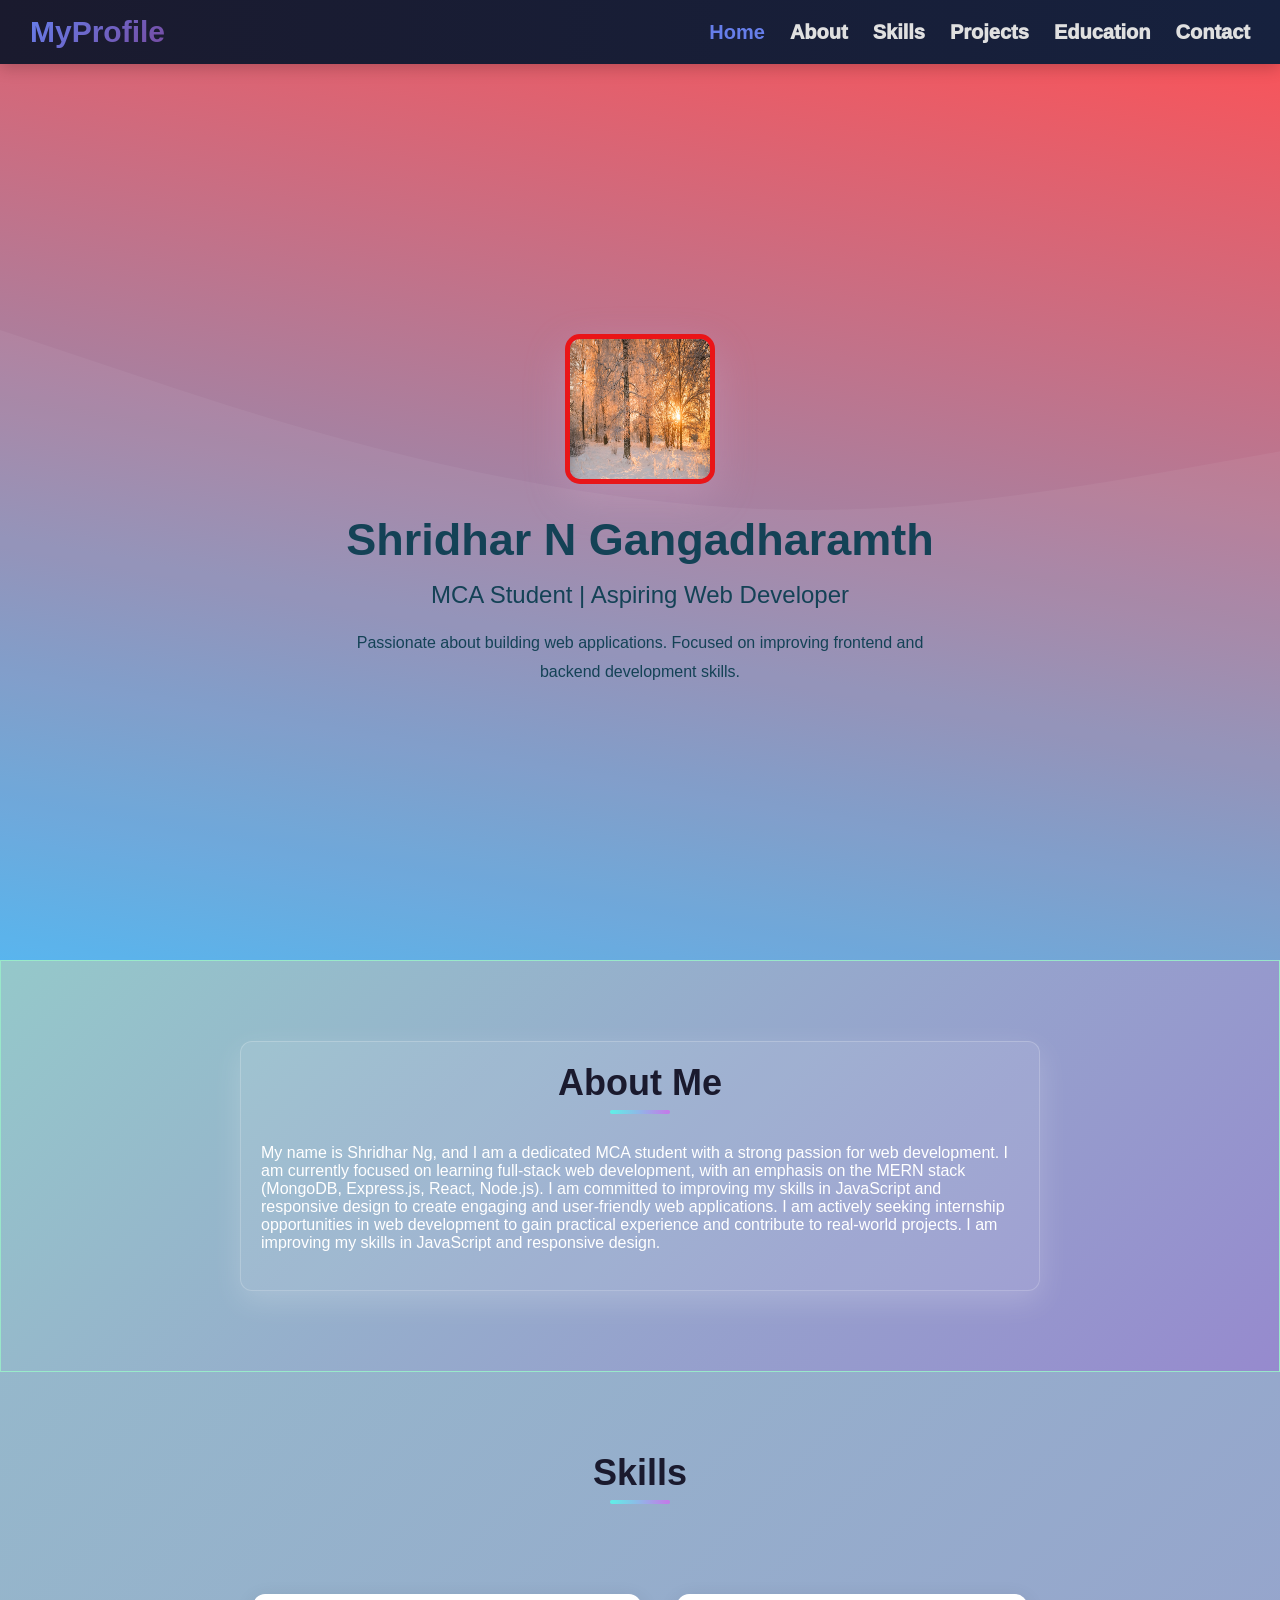
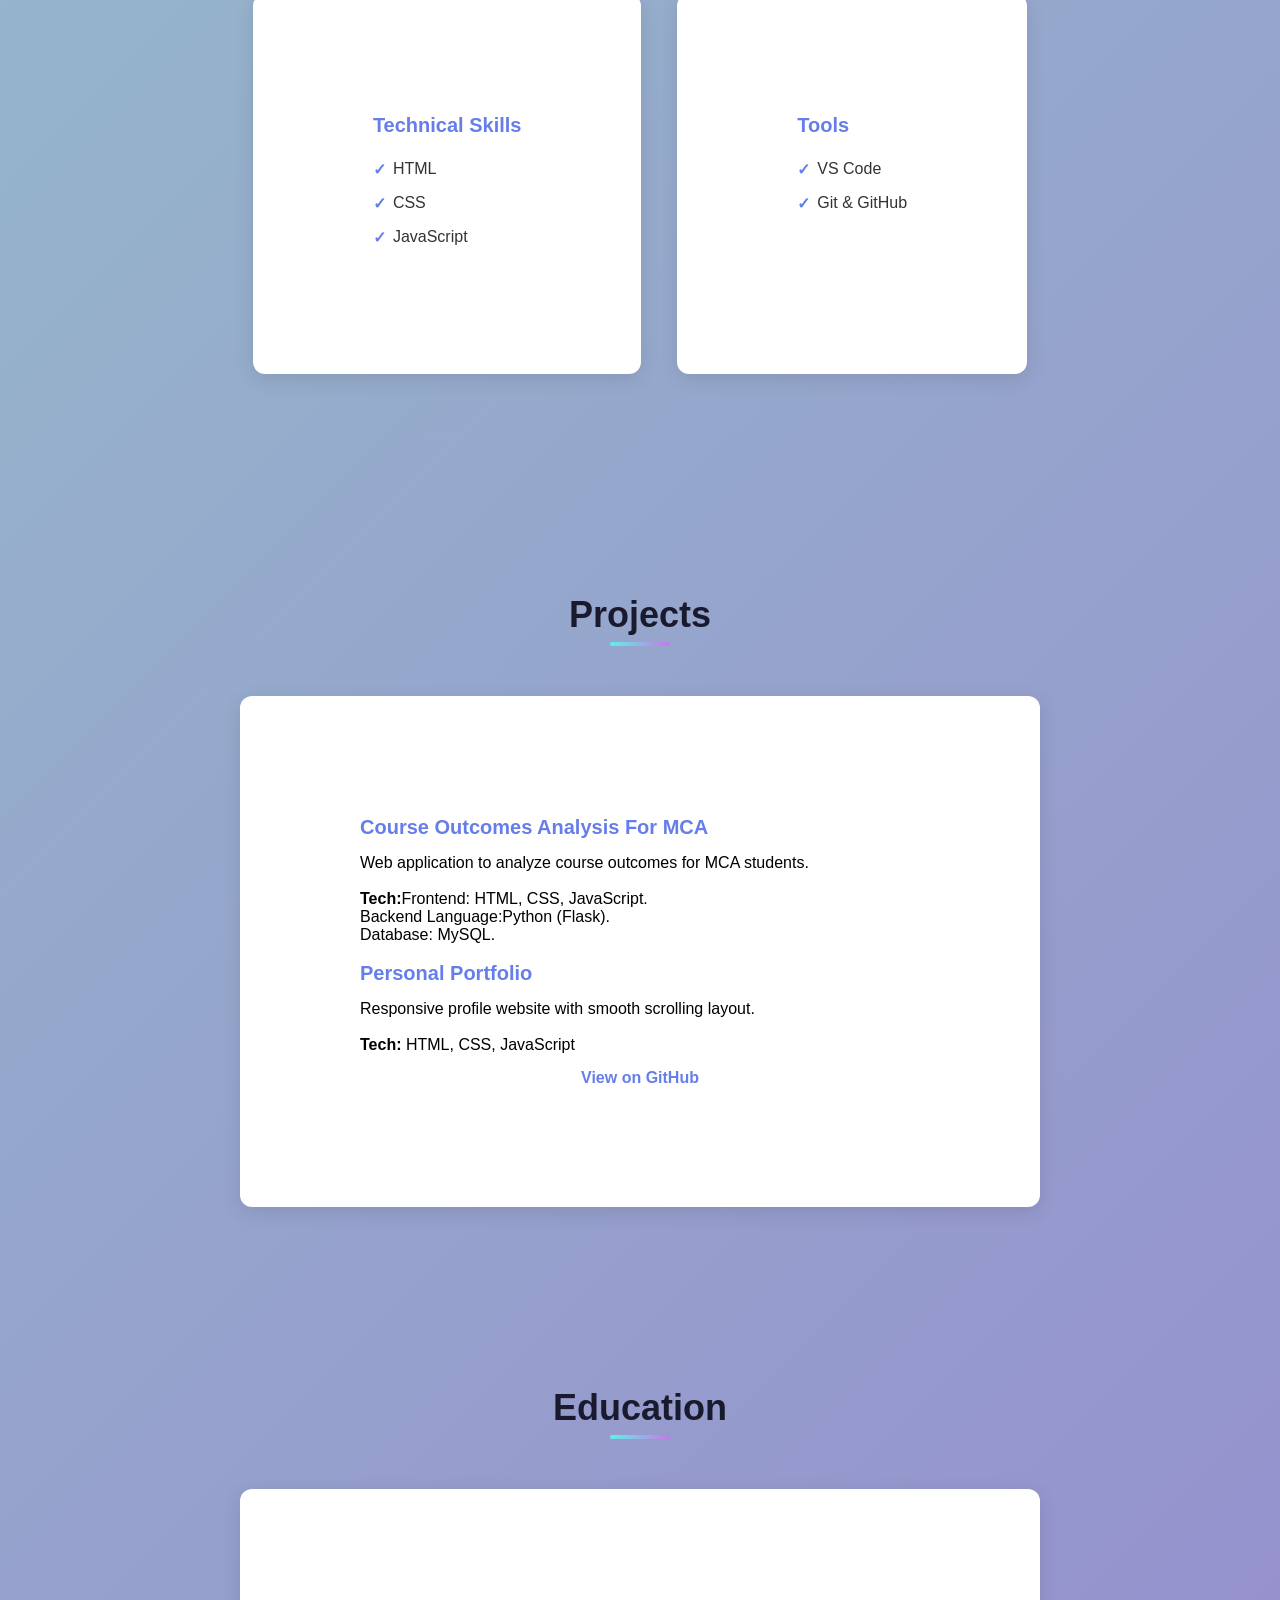
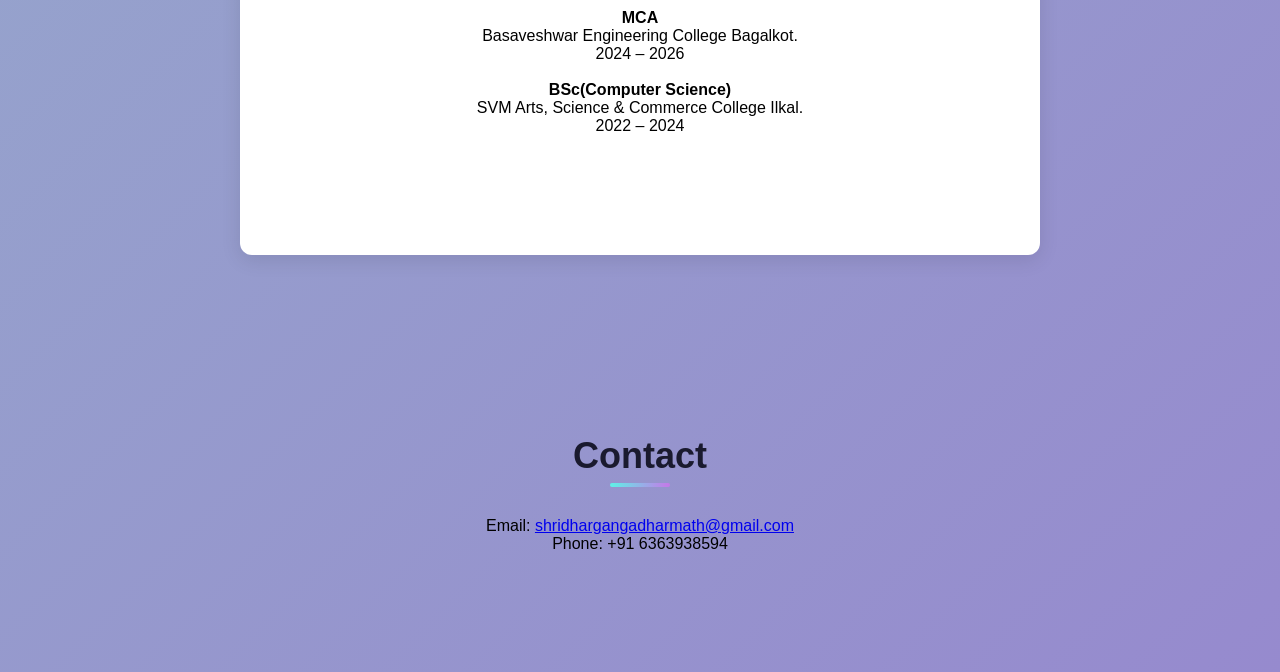
<file: index.html>
<!DOCTYPE html>
<html lang="en">
<head>
    <meta charset="UTF-8">
    <meta name="viewport" content="width=device-width, initial-scale=1.0">
    <title>Personal Profile</title>
    <link rel="stylesheet" href="css/profile_styles.css">
</head>
<body>

    <!-- NAVIGATION -->
    <nav>
        <h3 class="logo">MyProfile</h3>
        <ul>
            <li><a href="#hero">Home</a></li>
            <li><a href="#about">About</a></li>
            <li><a href="#skills">Skills</a></li>
            <li><a href="#projects">Projects</a></li>
            <li><a href="#education">Education</a></li>
            <li><a href="#contact">Contact</a></li>
        </ul>
    </nav>

    <!-- HERO MODULE -->
    <header id="hero" class="hero">
        <img src="20251221_OHR.SwedenSolstice_EN-IN7550918752_UHD_bing.jpg" alt="Profile Photo">
        <h1>Shridhar N Gangadharamth</h1>
        <h2>MCA Student | Aspiring Web Developer</h2>
        <p>
            Passionate about building  web applications.
            Focused on improving frontend and backend development skills.
        </p>
    </header>

    <!-- ABOUT -->
    <section id="about">
        <div class="about-container">
        <h2>About Me</h2>
        <p class="about-p">
            My name is Shridhar Ng, and I am a dedicated MCA student with a strong passion for web development. I am currently focused on learning full-stack web development, with an emphasis on the MERN stack (MongoDB, Express.js, React, Node.js). I am committed to improving my skills in JavaScript and responsive design to create engaging and user-friendly web applications. I am actively seeking internship opportunities in web development to gain practical experience and contribute to real-world projects.
           
            I am improving my skills in JavaScript and responsive design.<br>
        <br>
            

        </p>
    </div>
    </section>

    <!-- SKILLS -->
    <section id="skills">
        <h2>Skills</h2>

        <div class="skills-container">
            <div class="card">
                <h3>Technical Skills</h3>
                <ul>
                    <li>HTML</li>
                    <li>CSS</li>
                    <li>JavaScript</li>
                </ul>
            </div>

            <div class="card">
                <h3>Tools</h3>
                <ul>
                    <li>VS Code</li>
                    <li>Git & GitHub</li>
                </ul>
            </div>
        </div>
    </section>

    <!-- PROJECTS -->
    <section id="projects">
        <h2>Projects</h2>

        <div class="card">
            <h3>Course Outcomes Analysis For MCA</h3>
            <div class="card-p">
            <p>Web application to analyze course outcomes for MCA students.</p><br>
            <p><strong>Tech:</strong>Frontend: HTML, CSS, JavaScript.<br>Backend Language:Python (Flask).<br>Database: MySQL.</p><br>
            <h3>Personal Portfolio</h3>
            <p>Responsive profile website with smooth scrolling layout.</p><br>
            <p><strong>Tech:</strong> HTML, CSS, JavaScript</p>
            </div>
            <a href="https://github.com/shridhargangadharmath" target="_blank">
                View on GitHub
            </a>
        </div>
    </section>

    <!-- EDUCATION -->
    <section id="education">
        <h2>Education</h2>
        <div class="card">
             <p><strong>MCA</strong></p>
            <p>Basaveshwar Engineering College Bagalkot.</p>
            <p>2024 – 2026</p><br>
            <p><strong>BSc(Computer Science)</strong></p>
            <p>SVM Arts, Science & Commerce College Ilkal.</p>
            <p>2022 – 2024</p>
        </div>  
    </section>

    <!-- CONTACT -->
    <section id="contact">
        <h2>Contact</h2>
 
        <p>Email: <a href="mailto:shridhargangadharmath">shridhargangadharmath@gmail.com</a></p>
        <p>Phone: +91 6363938594</p>

    

        <p id="error"></p>
    </section>

    <script src="js/profile.js"></script>
</body>
</html>
</file>
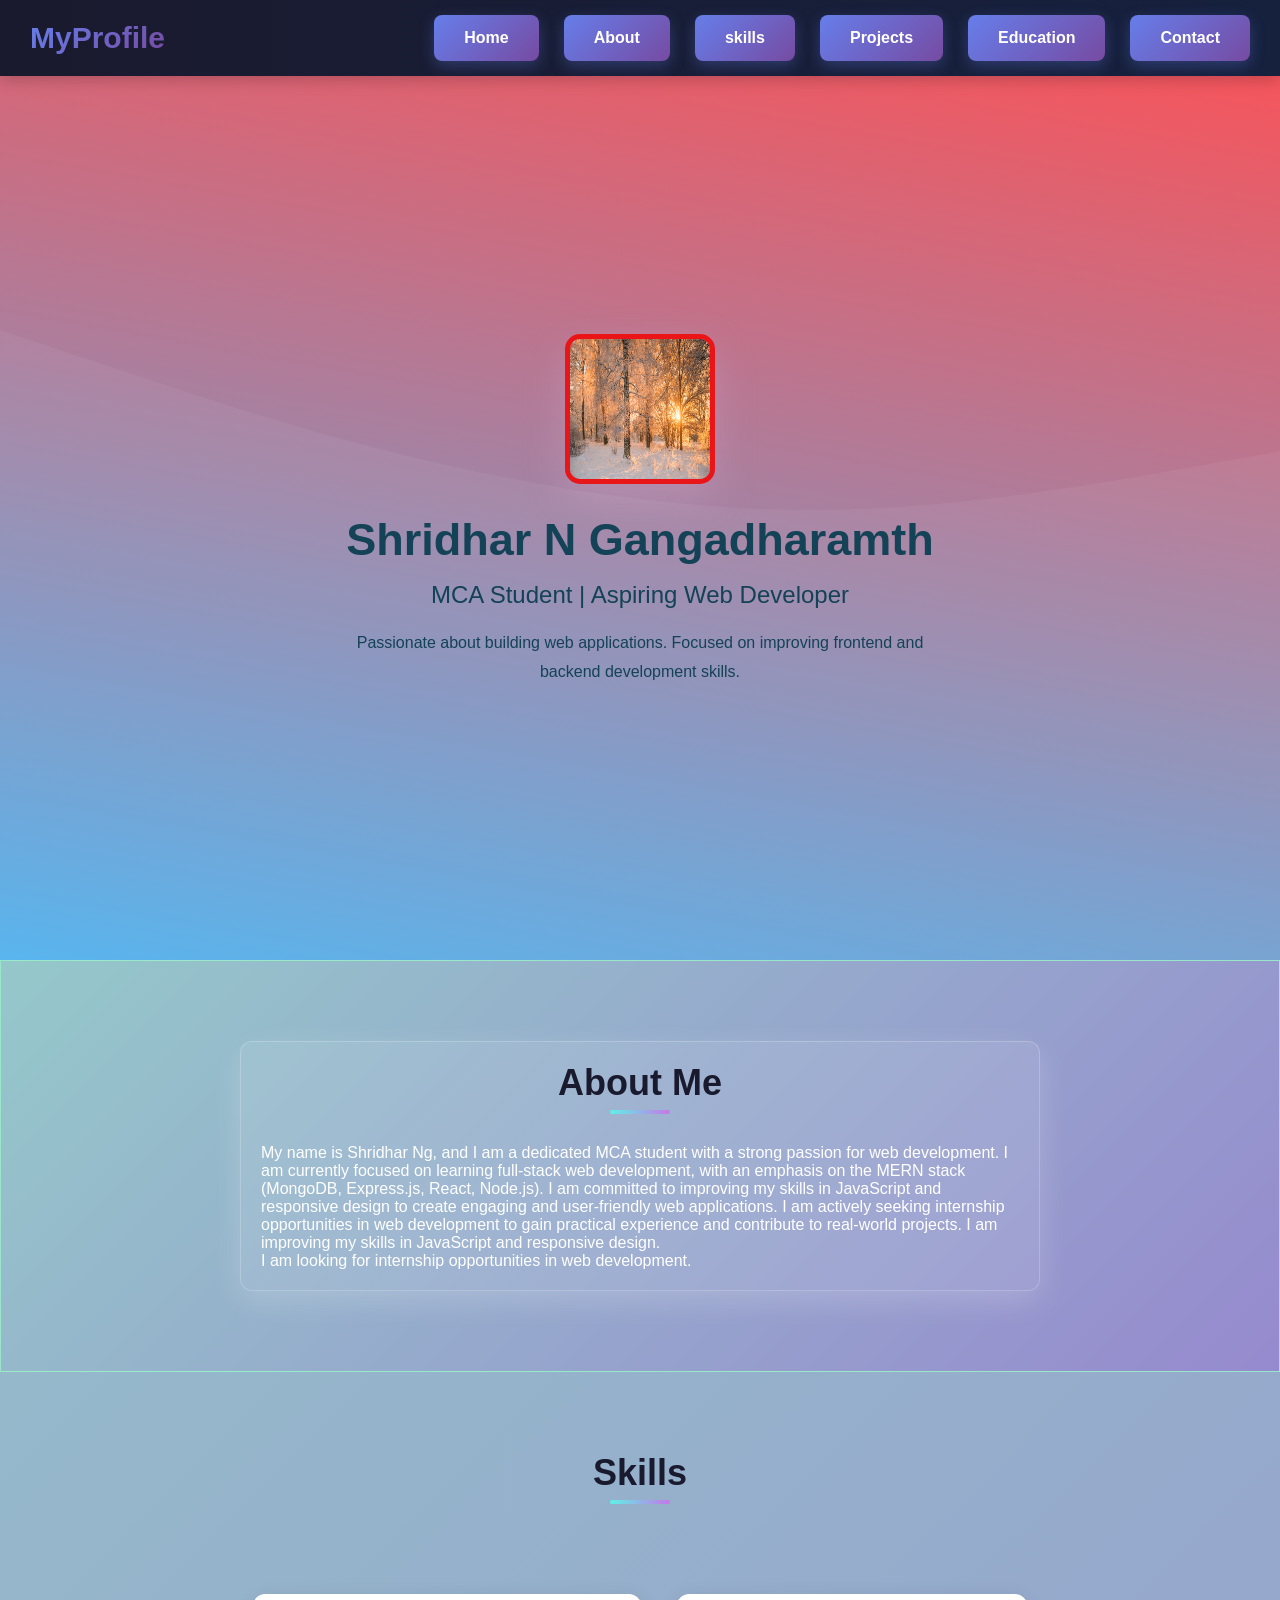
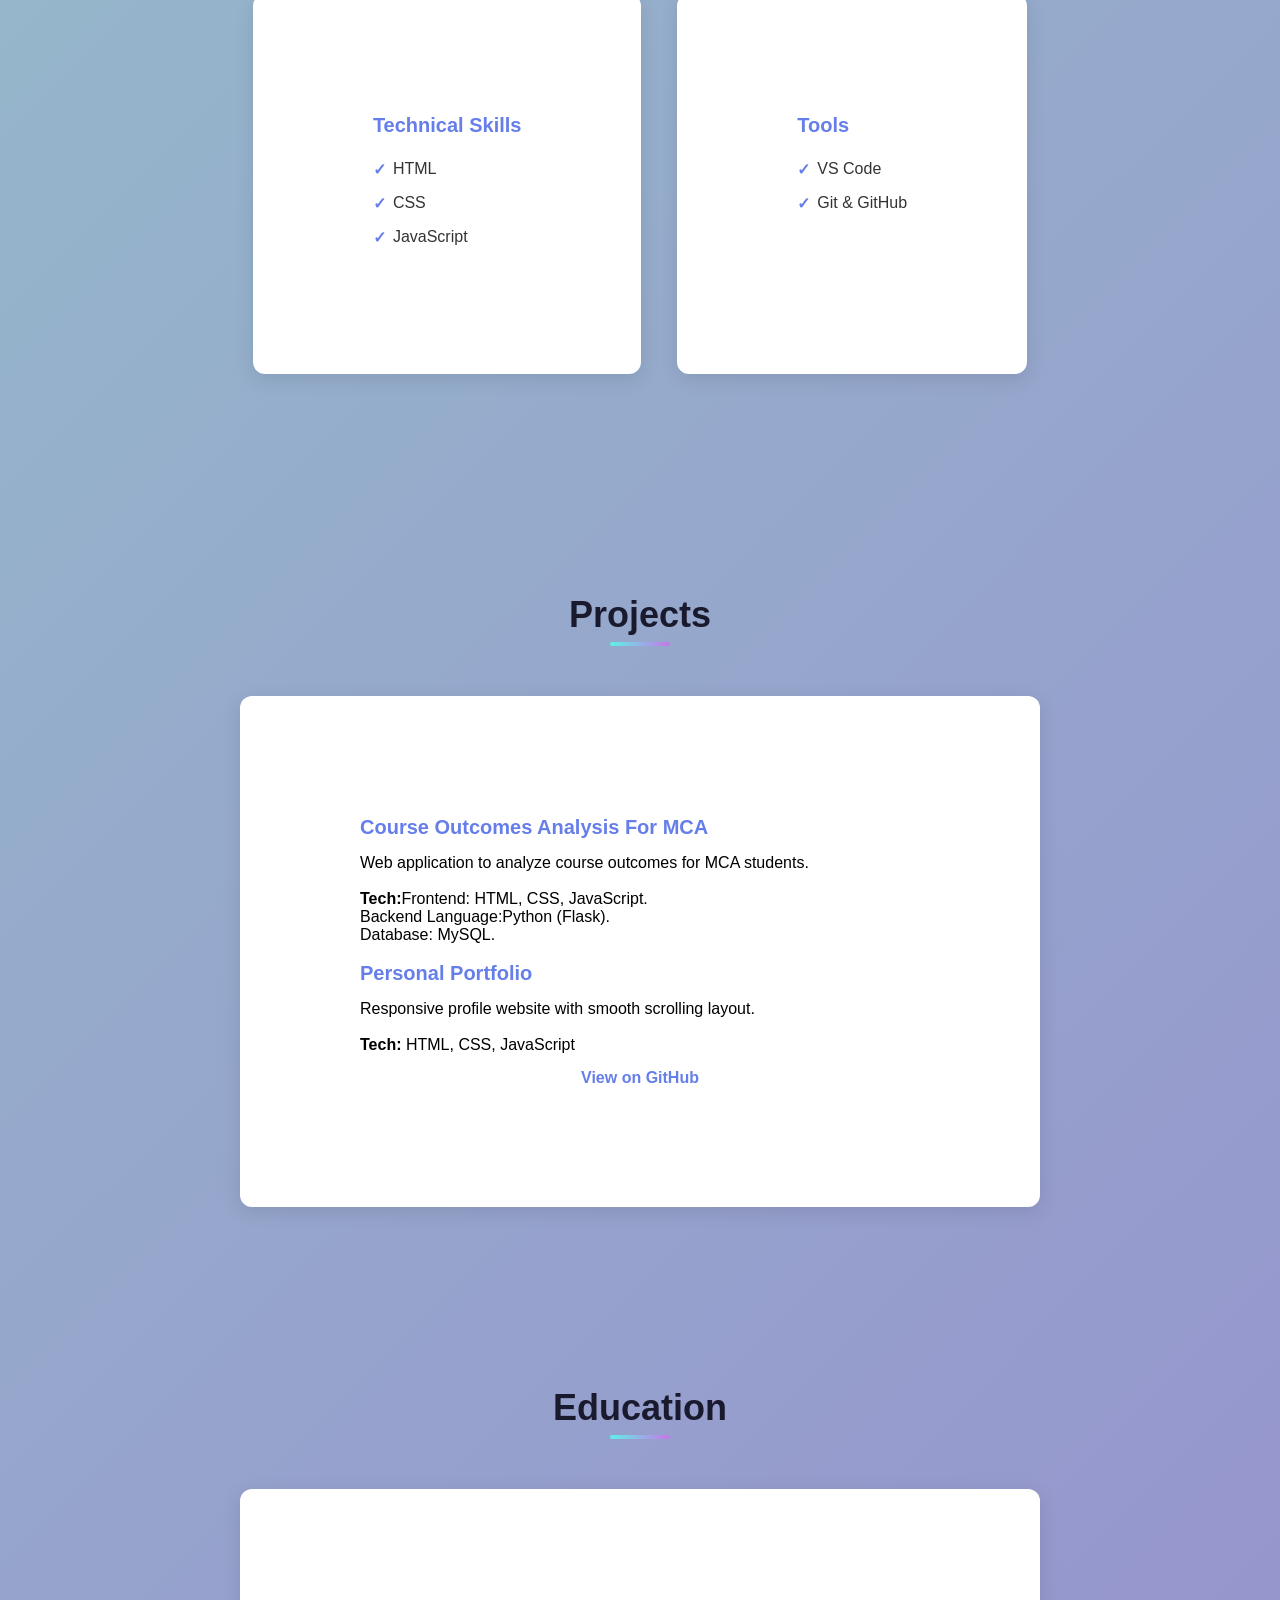
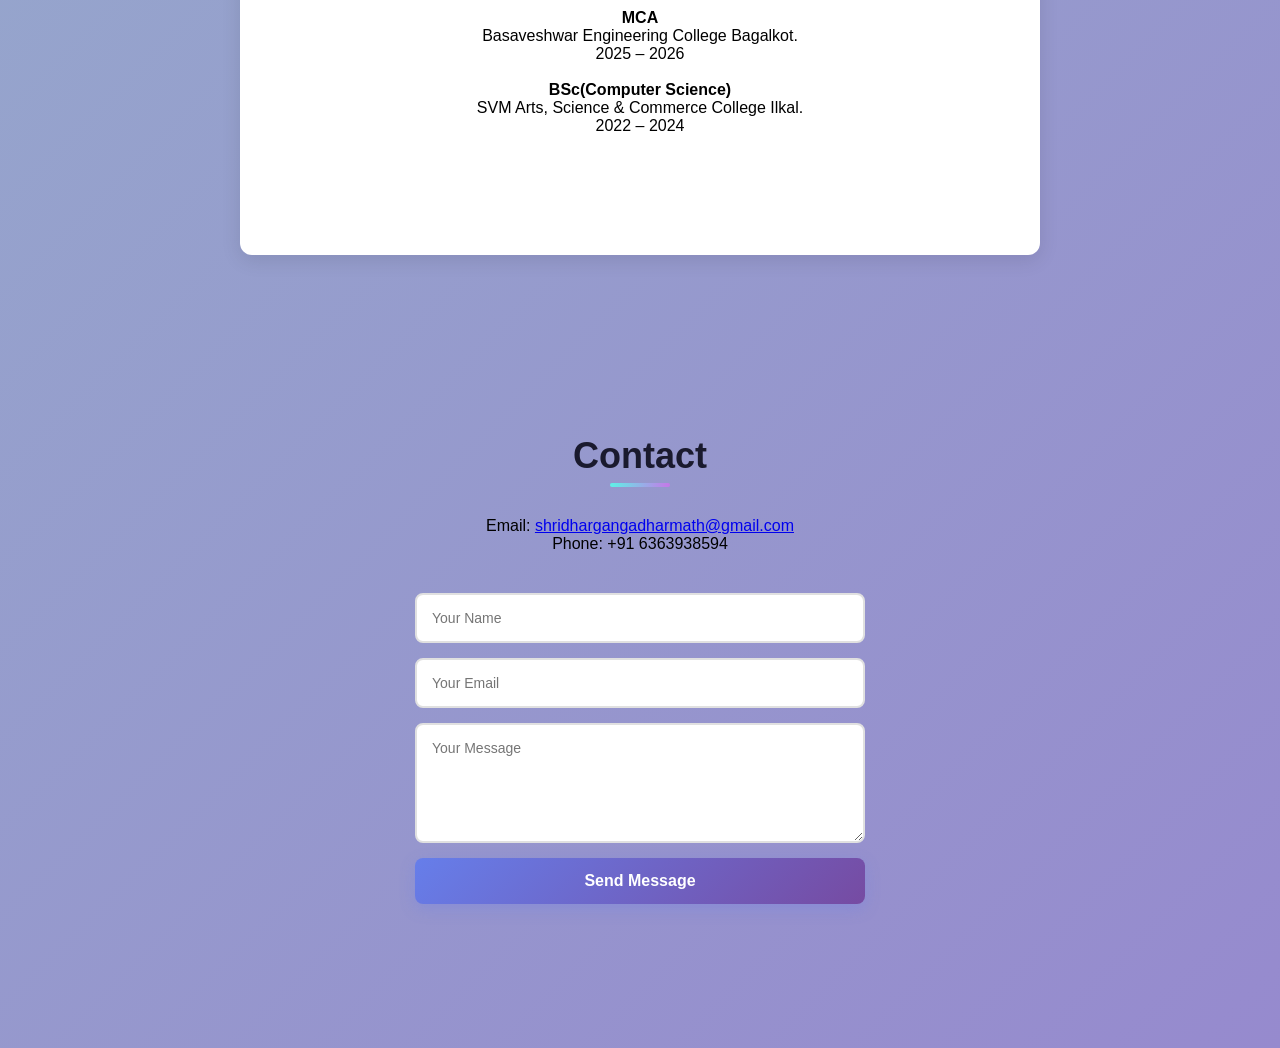
<file: profile.html>
<!DOCTYPE html>
<html lang="en">
<head>
    <meta charset="UTF-8">
    <meta name="viewport" content="width=device-width, initial-scale=1.0">
    <title>Personal Profile</title>
    <link rel="stylesheet" href="css/profile_styles.css">
</head>
<body>

    <!-- NAVIGATION -->
    <nav>
        <h3 class="logo">MyProfile</h3>
        <ul>
            <li><button onclick="location.href='#hero'">Home</button></li>
            <li><button onclick="location.href='#about'">About</button></li>
            <li><button onclick="location.href='#skills'">skills</button></li>
            <li><button onclick="location.href='#projects'">Projects</button></li>
            <li><button onclick="location.href='#education'">Education</button></li>
            <li><button onclick="location.href='#contact'">Contact</button></li>
        </ul>
    </nav>

    <!-- HERO MODULE -->
    <header id="hero" class="hero">
        <img src="20251221_OHR.SwedenSolstice_EN-IN7550918752_UHD_bing.jpg" alt="Profile Photo">
        <h1>Shridhar N Gangadharamth</h1>
        <h2>MCA Student | Aspiring Web Developer</h2>
        <p>
            Passionate about building  web applications.
            Focused on improving frontend and backend development skills.
        </p>
    </header>

    <!-- ABOUT -->
    <section id="about">
        <div class="about-container">
        <h2>About Me</h2>
        <p class="about-p">
            My name is Shridhar Ng, and I am a dedicated MCA student with a strong passion for web development. I am currently focused on learning full-stack web development, with an emphasis on the MERN stack (MongoDB, Express.js, React, Node.js). I am committed to improving my skills in JavaScript and responsive design to create engaging and user-friendly web applications. I am actively seeking internship opportunities in web development to gain practical experience and contribute to real-world projects.
           
            I am improving my skills in JavaScript and responsive design.<br>
            I am looking for internship opportunities in web development.<br>
            

        </p>
    </div>
    </section>

    <!-- SKILLS -->
    <section id="skills">
        <h2>Skills</h2>

        <div class="skills-container">
            <div class="card">
                <h3>Technical Skills</h3>
                <ul>
                    <li>HTML</li>
                    <li>CSS</li>
                    <li>JavaScript</li>
                </ul>
            </div>

            <div class="card">
                <h3>Tools</h3>
                <ul>
                    <li>VS Code</li>
                    <li>Git & GitHub</li>
                </ul>
            </div>
        </div>
    </section>

    <!-- PROJECTS -->
    <section id="projects">
        <h2>Projects</h2>

        <div class="card">
            <h3>Course Outcomes Analysis For MCA</h3>
            <div class="card-p">
            <p>Web application to analyze course outcomes for MCA students.</p><br>
            <p><strong>Tech:</strong>Frontend: HTML, CSS, JavaScript.<br>Backend Language:Python (Flask).<br>Database: MySQL.</p><br>
            <h3>Personal Portfolio</h3>
            <p>Responsive profile website with smooth scrolling layout.</p><br>
            <p><strong>Tech:</strong> HTML, CSS, JavaScript</p>
            </div>
            <a href="https://github.com/shridhar6363" target="_blank">
                View on GitHub
            </a>
        </div>
    </section>

    <!-- EDUCATION -->
    <section id="education">
        <h2>Education</h2>
        <div class="card">
             <p><strong>MCA</strong></p>
            <p>Basaveshwar Engineering College Bagalkot.</p>
            <p>2025 – 2026</p><br>
            <p><strong>BSc(Computer Science)</strong></p>
            <p>SVM Arts, Science & Commerce College Ilkal.</p>
            <p>2022 – 2024</p>
        </div>
    </section>

    <!-- CONTACT -->
    <section id="contact">
        <h2>Contact</h2>

        <p>Email: <a href="mailto:shridhargangadharmath">shridhargangadharmath@gmail.com</a></p>
        <p>Phone: +91 6363938594</p>

        <form id="contactForm">
            <input type="text" id="name" placeholder="Your Name">
            <input type="email" id="email" placeholder="Your Email">
            <textarea id="message" placeholder="Your Message"></textarea>
            <button type="submit">Send Message</button>
        </form>

        <p id="error"></p>
    </section>

    <script src="js/profile.js"></script>
</body>
</html>
</file>
<file: css/profile_styles.css>
/* ===== GLOBAL STYLES ===== */
* {
    margin: 0;
    padding: 0;
    box-sizing: border-box;
    font-family: 'Segoe UI', Tahoma, Geneva, Verdana, sans-serif;
}

body {
    background: linear-gradient(135deg, #95c8ca 0%, #968ace 100%);
    scroll-behavior: smooth;
    min-height: 100vh;
}

/* ===== NAVBAR STYLES ===== */
nav {
    position: fixed;
    width: 100%;
    background: linear-gradient(90deg, #1a1a2e 0%, #16213e 100%);
    color: white;
    display:inline-flex;
    justify-content: space-between;
    align-items: center;
    padding: 15px 30px;
    top: 0;
    box-shadow: 0 4px 15px rgba(0, 0, 0, 0.2);
    z-index: 1000;
    transition: all 0.3s ease;
}

nav .logo {
    font-size: 30px;
    font-weight: bold;
    background: linear-gradient(135deg, #667eea 0%, #764ba2 100%);
    -webkit-background-clip: text;
    -webkit-text-fill-color: transparent;
    animation: slideInLeft 0.6s ease;
}

nav ul {
    display: flex;
    list-style: none;
    gap: 25px;
}

nav a {
    color: #e0e0e0;
    text-decoration: none;
    font-size: 20px;
    font-weight: 1000;
    position: relative;
    transition: all 0.3s ease;
}

nav a::after {
    content: '';
    position: absolute;
    bottom: -5px;
    left: 0;
    width: 0;
    height: 2px;
    background: linear-gradient(90deg, #667eea, #764ba2);
    transition: width 0.3s ease;
}

nav a:hover::after {
    width: 100%;
}

nav a.active {
    color: #667eea;
    font-weight: bold;
}

/* ===== HERO SECTION ===== */
.hero {
    height: 100vh;
    background: linear-gradient(550deg, #f8545a 0%, #50b1ed 100%);
    color: rgb(20, 66, 86);
    display: flex;
    flex-direction: column;
    justify-content: center;
    align-items: center;
    text-align: center;
    padding: 20px;
    margin-top: 60px;
    position: relative;
    overflow: hidden;
}

.hero::before {
    content: '';
    position: absolute;
    top: 0;
    left: 0;
    right: 0;
    bottom: 0;
    background: url('data:image/svg+xml,<svg xmlns="http://www.w3.org/2000/svg" viewBox="0 0 1440 320"><path fill="rgba(255,255,255,0.1)" d="M0,96L48,112C96,128,192,160,288,160C384,160,480,128,576,122.7C672,117,768,139,864,144C960,149,1056,139,1152,128C1248,117,1344,107,1392,101.3L1440,96L1440,320L1392,320C1344,320,1248,320,1152,320C1056,320,960,320,864,320C768,320,672,320,576,320C480,320,384,320,288,320C192,320,96,320,48,320L0,320Z"></path></svg>');
    background-repeat: no-repeat;
    background-size: cover;
    opacity: 0.5;
}

.hero img {
    width: 150px;
    height: 150px;
    border-radius: 10%;
    margin-bottom: 30px;
    border: 5px solid rgba(240, 11, 11, 0.9);
    box-shadow: 0 15px 40px rgba(215, 177, 209, 0.3);
    
  
}

.hero h1 {
    font-size: 45px;
    margin-bottom: 15px;
    animation: slideInDown 0.8s ease;
    z-index: 1;
}

.hero h2 {
    font-size: 24px;
    margin-bottom: 20px;
    font-weight: 300;
    animation: slideInUp 0.8s ease;
    z-index: 1;
}

.hero p {
    font-size: 16px;
    max-width: 600px;
    line-height: 1.8;
    animation: fadeIn 1s ease 0.5s backwards;
    z-index: 1;
}

/* ===== SECTIONS ===== */
section {

    padding: 80px 200px;
    text-align: center;
    position: relative;
    animation: fadeInUp 0.8s ease;
}

section h2 {
    font-size: 36px;
    margin-bottom: 40px;
    color: #1a1a2e;
    position: relative;
    display: inline-block;
}

section h2::after {
    content: '';
    position: absolute;
    bottom: -10px;
    left: 50%;
    transform: translateX(-50%);
    width: 60px;
    height: 4px;
    background: linear-gradient(90deg, #5ef1e7, #c677e8);
    border-radius: 2px;
}
#about {
    background: linear-gradient(135deg, #95c8ca 0%, #968ace 100%);
    color: white;
    border: 1px solid rgba(153, 240, 202, 0.9);

    top:0px;
    bottom:0px;
}
 .about-container {
    max-width: 800px;
    margin: 0 auto;
    padding: 20px;
    background: rgba(255, 255, 255, 0.1);
    border-radius: 12px;
    border:1px solid rgba(255, 255, 255, 0.2);
    box-shadow: 0 10px 30px rgba(255, 255, 255, 0.2);


}
.about-p{
    text-align:left;
    text-size-adjust: inherit;
}

/* ===== CARD STYLES ===== */
.card {
    background: white;
    padding: 120px;
    margin: 20px auto;
    top: 150-px;
    border-radius: 12px;
    max-width: 800px;
    box-shadow: 0 5px 20px rgba(0, 0, 0, 0.1);
    transition: all 0.4s cubic-bezier(0.175, 0.885, 0.32, 1.275);
   
}

.card:hover {
    transform: translateY(-15px);
    box-shadow: 0 20px 40px rgba(4, 0, 255, 0.3);
    border-color: #f45087;
    color: #f8545a;
}
.card-p {
    text-align: left;
}

.card h3 {
    color: #667eea;
    margin-bottom: 15px;
    font-size: 20px;
    text-align: left;
}

.card ul {
    list-style: none;
    text-align: left;
}

.card li {
    padding: 8px 0;
    color: #333;
    transition: all 0.3s ease;
    padding-left: 20px;
    position: relative;
}

.card li::before {
    content: '✓';
    position: absolute;
    left: 0;
    color: #667eea;
    font-weight: bold;
}

.card li:hover {
    color: #e54c66;
    transform: translateX(5px);
}

.card a {
    color: #667eea;
    text-decoration: none;
    font-weight: 600;
    transition: all 0.3s ease;
    display: inline-block;
    margin-top: 15px;
}

.card a:hover {
    color: #001479;
    transform: translateX(5px);
}

/* ===== SKILLS CONTAINER ===== */
.skills-container {
    display: flex;
    justify-content: center;
    flex-wrap: wrap;
    gap: 10px;
    max-width: 1000px;
    margin: 40px 40px;
    animation: fadeInUp 1s ease;
}

/* ===== FORM STYLES ===== */
form {
    display: flex;
    flex-direction: column;
    gap: 15px;
    max-width: 450px;
    margin: 40px auto;
    animation: fadeInUp 1.2s ease;
}

input, textarea {
    padding: 15px;
    border: 2px solid #e0e0e0;
    border-radius: 8px;
    font-size: 14px;
    transition: all 0.3s ease;
    font-family: inherit;
}

input:focus, textarea:focus {
    outline: none;
    border-color: #667eea;
    box-shadow: 0 0 0 4px rgba(102, 126, 234, 0.1);
    background: #fafbff;
}

textarea {
    resize: vertical;
    min-height: 120px;
}

button {
    padding: 14px 30px;
    background: linear-gradient(135deg, #667eea 0%, #764ba2 100%);
    color: white;
    border: none;
    border-radius: 8px;
    cursor: pointer;
    font-weight: 600;
    font-size: 16px;
    transition: all 0.3s ease;
    box-shadow: 0 5px 15px rgba(102, 126, 234, 0.3);
}

button:hover {
    transform: translateY(-2px);
    box-shadow: 0 8px 20px rgba(102, 126, 234, 0.4);
}

button:active {
    transform: translateY(0);
}

#error {
    margin-top: 15px;
    padding: 12px;
    border-radius: 8px;
    font-weight: 600;
    min-height: 20px;
    animation: slideInDown 0.4s ease;
}

#error.success {
    background: #d4edda;
    color: #155724;
    border: 1px solid #c3e6cb;
}

#error.error {
    background: #f8d7da;
    color: #721c24;
    border: 1px solid #f5c6cb;
}

/* ===== ANIMATIONS ===== */
@keyframes slideInLeft {
    from {
        opacity: 0;
        transform: translateX(-50px);
    }
    to {
        opacity: 1;
        transform: translateX(0);
    }
}

@keyframes slideInDown {
    from {
        opacity: 0;
        transform: translateY(-30px);
    }
    to {
        opacity: 1;
        transform: translateY(0);
    }
}

@keyframes slideInUp {
    from {
        opacity: 0;
        transform: translateY(30px);
    }
    to {
        opacity: 1;
        transform: translateY(0);
    }
}

@keyframes fadeIn {
    from {
        opacity: 0;
    }
    to {
        opacity: 1;
    }
}

@keyframes fadeInUp {
    from {
        opacity: 0;
        transform: translateY(30px);
    }
    to {
        opacity: 1;
        transform: translateY(0);
    }
}

@keyframes floatingImage {
    0%, 100% {
        transform: translateY(0px);
    }
    50% {
        transform: translateY(-20px);
    }
}

/* ===== RESPONSIVE DESIGN ===== */
@media (max-width: 768px) {
    nav {
        flex-direction: column;
        gap: 15px;
        padding: 10px;
    }

    nav ul {
        gap: 15px;
        flex-wrap: wrap;
        justify-content: center;
    }

    nav a {
        font-size: 12px;
    }

    .hero {
        margin-top: 120px;
        padding: 20px;
    }

    .hero h1 {
        font-size: 32px;
    }

    .hero h2 {
        font-size: 18px;
    }

    .hero img {
        width: 120px;
        height: 120px;
    }

    section {
        padding: 60px 15px;
    }

    section h2 {
        font-size: 28px;
    }

    .skills-container {
        flex-direction: column;
        align-items: center;
        gap: 20px;
    }

    .card {
        max-width: 100%;
        width: 100%;
    }

    form {
        max-width: 100%;
        width: 100%;
    }
}

/* RESPONSIVE */
@media (max-width: 768px) {
    nav ul {
        gap: 10px;
        font-size: 12px;
    }

    .skills-container {
        flex-direction: column;
        align-items: center;
    }
}
</file>
